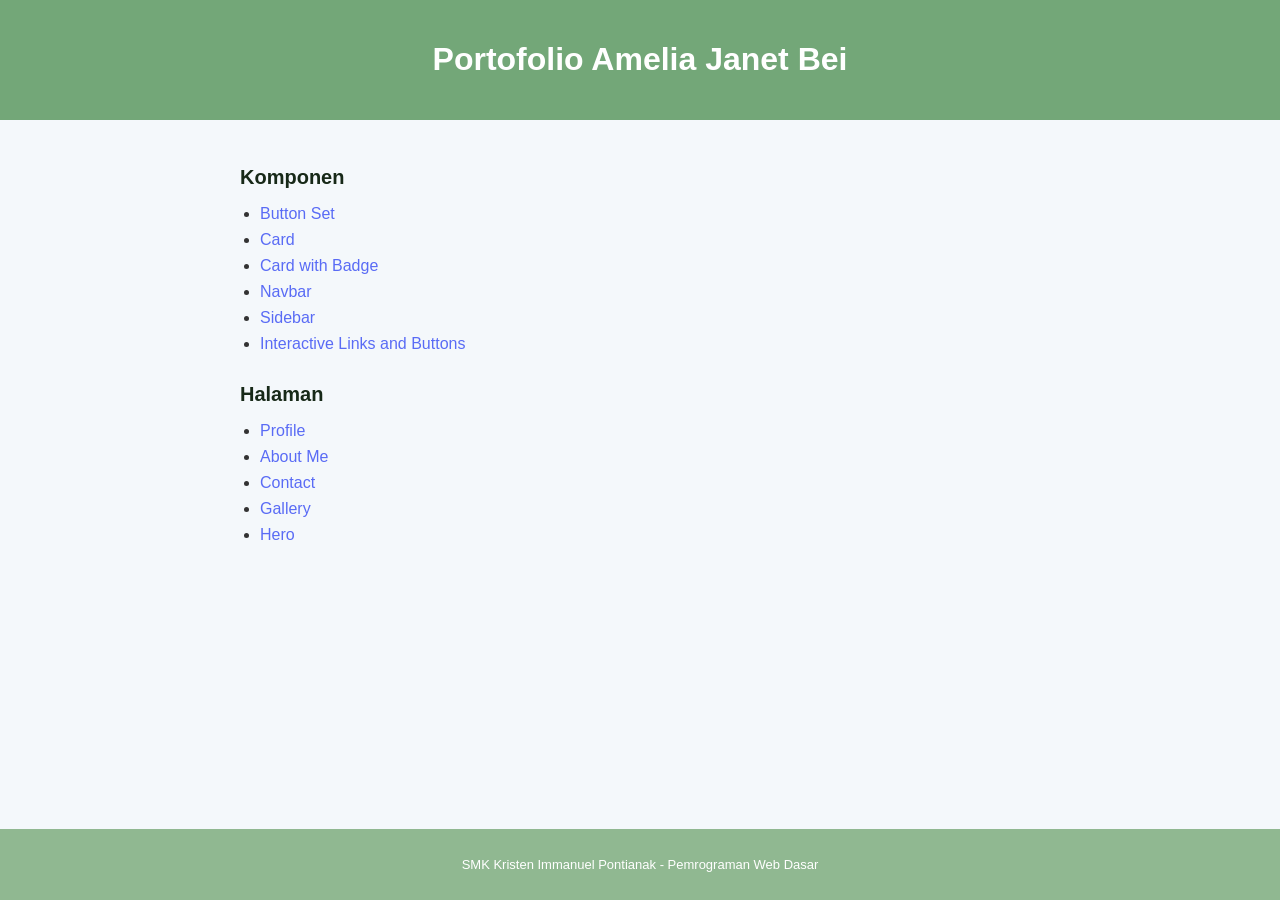
<file: index.html>
<!DOCTYPE html>
<html lang="en">
<head>
    <meta charset="UTF-8">
    <meta name="viewport" content="width=device-width, initial-scale=1.0">
    <title>Portofolio Amelia Janet Bei</title>
    <link rel="stylesheet" href="/styles/index.css">
</head>
<body>
    <header>
        <h1>Portofolio Amelia Janet Bei</h1>
    </header>

    <main>
        <section id="components">
            <h2>Komponen</h2>
            <ul>
                <li><a href="/components/button-sets.html">Button Set</a></li>
                <li><a href="/components/card.html">Card</a></li>
                <li><a href="/components/card-badge.html">Card with Badge</a></li>
                <li><a href="/components/navbar.html">Navbar</a></li>
                <li><a href="/components/sidebar.html">Sidebar</a></li>
                <li><a href="/components/interactive.html">Interactive Links and Buttons</a></li>
            </ul>
        </section>

        <section id="pages">
            <h2>Halaman</h2>
            <ul>
                <li><a href="/pages/profile.html">Profile</a></li>
                <li><a href="/pages/about.html">About Me</a></li>
                <li><a href="/pages/contact.html">Contact</a></li>
                <li><a href="/pages/gallery.html">Gallery</a></li>
                <li><a href="/pages/hero.html">Hero</a></li>
            </ul>
        </section>
    </main>

    <footer>
        <p>SMK Kristen Immanuel Pontianak - Pemrograman Web Dasar</p>
    </footer>
</body>
</html>
</file>
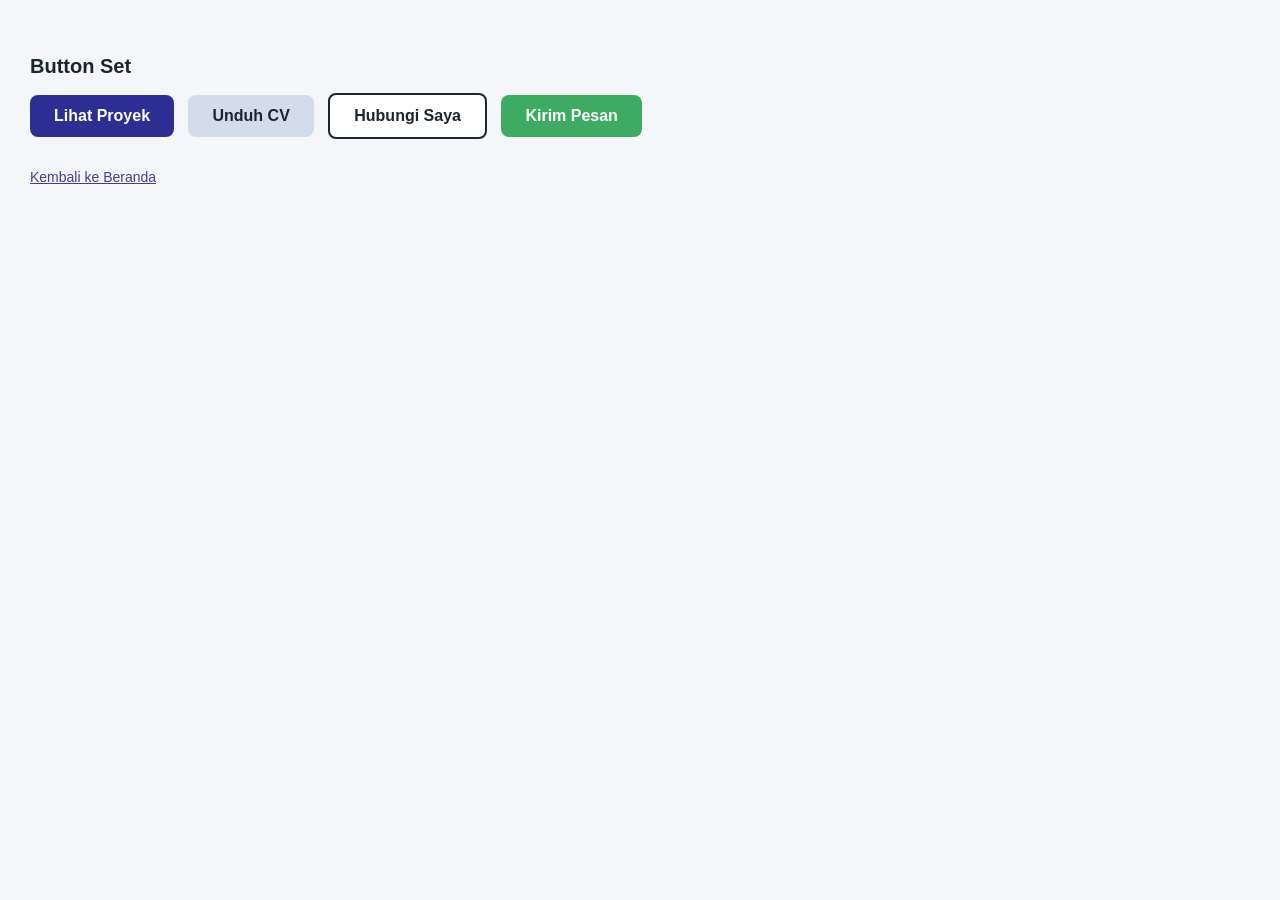
<file: components/button-sets.html>
<!DOCTYPE html>
<html lang="id">
<head>
  <meta charset="UTF-8">
  <meta name="viewport" content="width=device-width, initial-scale=1.0">
  <title>button-sets</title>
  
  <style>
    
    body {
      background-color: #f4f6f9; 
      font-family: Arial, sans-serif;
      padding: 30px;
      margin: 0;
    }

    
    h2 {
      color: #1a252c;
      font-size: 20px;
      margin-top: 25px;
      margin-bottom: 15px;
    }

    
    .btn {
      display: inline-block;
      padding: 12px 24px;
      border-radius: 8px;
      font-weight: bold;
      text-decoration: none;
      cursor: pointer;
      transition: background-color 0.2s; 
    }

    
    .button-group .btn {
      margin-right: 10px;
      margin-bottom: 10px;
      border: none;
    }

    
    .btn-primary {
      background-color: rgb(45, 45, 148); 
      color: #ffffff;
    }

    .btn-secondary {
      background-color: rgb(210, 220, 235); 
    }

    .btn-outline {
      background-color: #ffffff;
      border: 2px solid #1a252c !important; 
    }

    .btn-send {
      background-color: rgba(43, 163, 83, 0.9); 
      color: #ffffff;
    }

    .btn-secondary, .btn-outline {
      color: #1a252c;
    }

    .btn-primary:hover {
      background-color: #0f1d2e;
    }

    .btn-secondary:hover {
      background-color: rgb(190, 202, 220);
    }

    .btn-outline:hover {
      background-color: #e2e8f0;
    }

    .btn-send:hover {
      background-color: rgb(54, 131, 70);
    }

    .back-link {
      display: inline-block;
      margin-top: 20px;
      color: #4a3b8c;
      text-decoration: underline;
      font-size: 14px;
    }
  </style>
</head>
<body>

  <h2>Button Set</h2>
  <div class="button-group">
    <a href="#" class="btn btn-primary">Lihat Proyek</a>
    <a href="#" class="btn btn-secondary">Unduh CV</a>
    <a href="#" class="btn btn-outline">Hubungi Saya</a>
    <a href="#" class="btn btn-send">Kirim Pesan</a>
  </div>

  <div>
    <a href="/index.html" class="back-link">Kembali ke Beranda</a>
  </div>

</body>
</html>
</file>
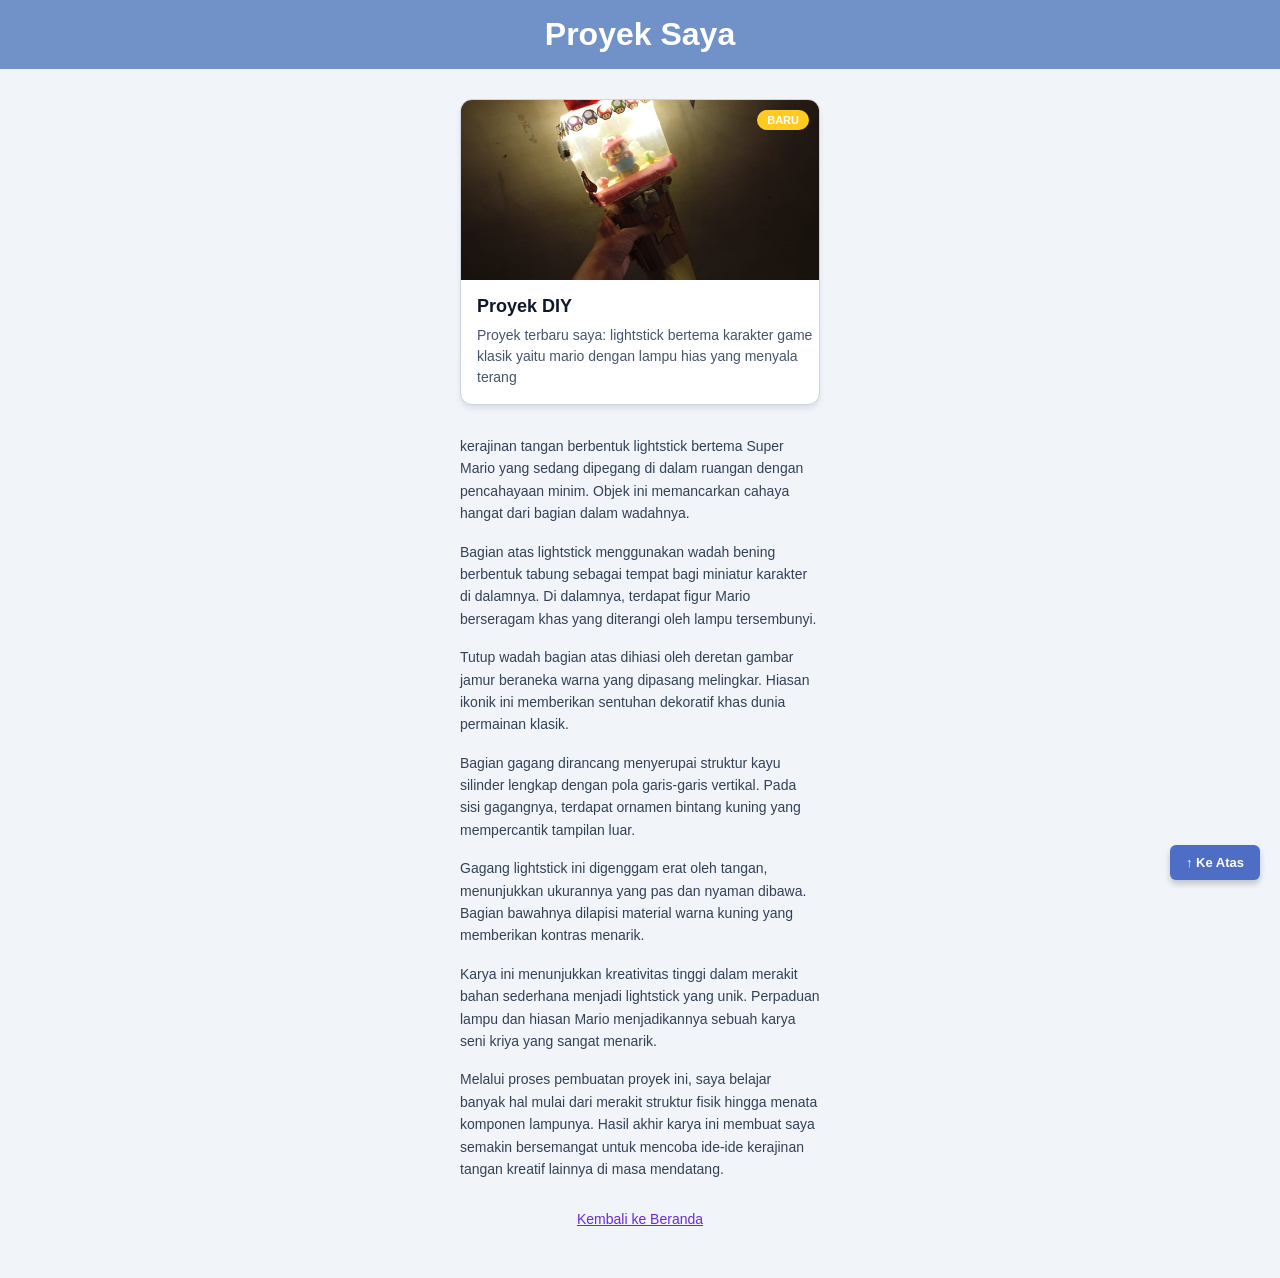
<file: components/card-badge.html>
<!DOCTYPE html>
<html lang="id">
<head>
  <meta charset="UTF-8">
  <meta name="viewport" content="width=device-width, initial-scale=1.0">
  <title>Proyek Saya</title>

 
  <style>
    * {
      box-sizing: border-box;
    }

    body {
      margin: 0;
      font-family: Arial, sans-serif;
      background-color: #f1f5f9;
    }

    
    #top {
      background-color: #7092c9;
      color: #ffffff;
      text-align: center;
      padding: 16px;
      margin: 0;
    }

    .card {
      position: relative;
      width: 360px;
      margin: 30px auto;
      border: 1px solid #cbd5e1;
      background-color: #ffffff;
      border-radius: 12px;
      overflow: hidden;
      box-shadow: 0 4px 6px -1px rgba(0, 0, 0, 0.1);
    }

    .card img {
      width: 100%;
      height: 180px;
      display: block;
      object-fit: cover;
    }

    .card .badge {
      position: absolute;
      top: 10px;
      right: 10px;
      background-color: #ffcb21;
      color: #ffffff;
      padding: 4px 10px;
      border-radius: 12px;
      font-size: 11px;
      font-weight: bold;
      text-transform: uppercase;
    }

    .card-content {
      padding: 16px;
    }

    .card h3 {
      margin-top: 0;
      margin-bottom: 8px;
      color: #0f172a;
      font-size: 18px;
    }

    .card p {
      margin: 0;
      color: #475569;
      font-size: 14px;
      line-height: 1.5;
    }

    main p {
      width: 360px;
      margin: 16px auto;
      color: #334155;
      font-size: 14px;
      line-height: 1.6;
    }

    .footer-link {
      text-align: center;
      margin: 30px 0 50px 0;
    }

    .footer-link a {
      color: #6d28d9;
      text-decoration: underline;
      font-size: 14px;
    }

    .back-to-top {
      position: fixed;
      bottom: 20px;
      right: 20px;
      background-color: #4e6ec6;
      color: #ffffff;
      padding: 10px 16px;
      border-radius: 6px;
      text-decoration: none;
      font-size: 13px;
      font-weight: bold;
      z-index: 1000;
      box-shadow: 0 4px 6px rgba(0, 0, 0, 0.2);
    }

    .back-to-top:hover {
      background-color: #364f94;
    }
  </style>
</head>
<body>

  <h1 id="top">Proyek Saya</h1>

  <main>
    <!-- Card Proyek -->
    <div class="card">
      <span class="badge">BARU</span>
      <img src="../assets/images/Lightstik-DIY.jpeg" alt="Proyek DIY">
      <div class="card-content">
        <h3>Proyek DIY</h3>
        <p>Proyek terbaru saya: lightstick bertema karakter game klasik yaitu mario dengan lampu hias yang menyala terang</p>
      </div>
    </div>

    <!-- Paragraf Deskripsi DIY -->
    <p>kerajinan tangan berbentuk lightstick bertema Super Mario yang sedang dipegang di dalam ruangan dengan pencahayaan minim. Objek ini memancarkan cahaya hangat dari bagian dalam wadahnya.</p>
    
    <p>Bagian atas lightstick menggunakan wadah bening berbentuk tabung sebagai tempat bagi miniatur karakter di dalamnya. Di dalamnya, terdapat figur Mario berseragam khas yang diterangi oleh lampu tersembunyi.</p>
    
    <p>Tutup wadah bagian atas dihiasi oleh deretan gambar jamur beraneka warna yang dipasang melingkar. Hiasan ikonik ini memberikan sentuhan dekoratif khas dunia permainan klasik.</p>
    
    <p>Bagian gagang dirancang menyerupai struktur kayu silinder lengkap dengan pola garis-garis vertikal. Pada sisi gagangnya, terdapat ornamen bintang kuning yang mempercantik tampilan luar.</p>
    
    <p>Gagang lightstick ini digenggam erat oleh tangan, menunjukkan ukurannya yang pas dan nyaman dibawa. Bagian bawahnya dilapisi material warna kuning yang memberikan kontras menarik.</p>
    
    <p>Karya ini menunjukkan kreativitas tinggi dalam merakit bahan sederhana menjadi lightstick yang unik. Perpaduan lampu dan hiasan Mario menjadikannya sebuah karya seni kriya yang sangat menarik.</p>
    
    <p>Melalui proses pembuatan proyek ini, saya belajar banyak hal mulai dari merakit struktur fisik hingga menata komponen lampunya. Hasil akhir karya ini membuat saya semakin bersemangat untuk mencoba ide-ide kerajinan tangan kreatif lainnya di masa mendatang.</p>

    <div class="footer-link">
      <a href="/index.html">Kembali ke Beranda</a>
    </div>
  </main>

  <a href="#top" class="back-to-top">&uarr; Ke Atas</a>

</body>
</html>
</file>
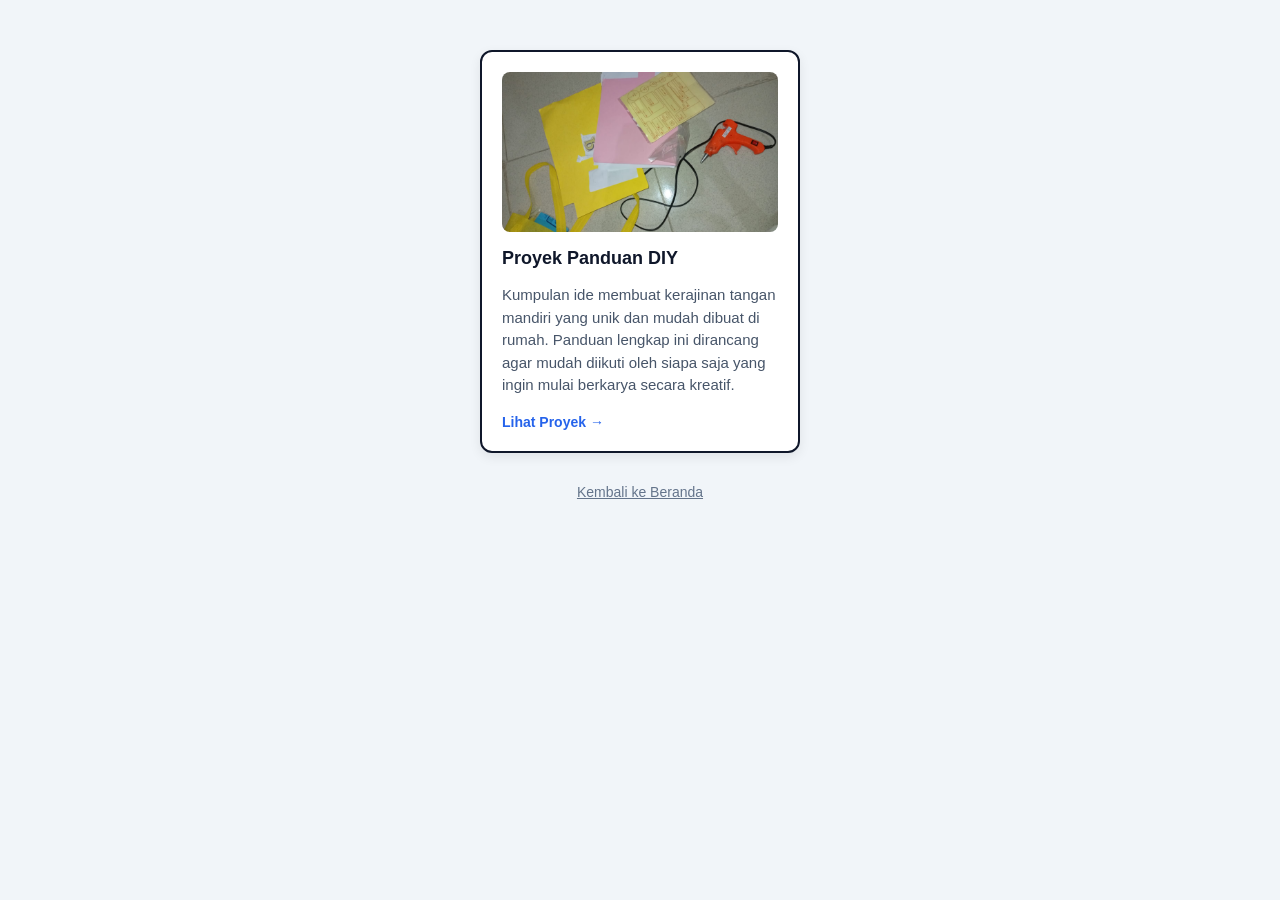
<file: components/card.html>
<!-- 
  Perhitungan Lebar Kartu (.card) jika box-sizing TIDAK diatur (content-box):
  - Lebar Konten = 320px
  - Padding Kiri + Kanan = 20px + 20px = 40px
  - Border Kiri + Kanan = 2px + 2px = 4px
  -------------------------------------------------------------
  Total Lebar Keseluruhan Kartu = 320px + 40px + 4px = 364px
  
  Catatan: Karena saya menggunakan 'box-sizing: border-box', maka total lebar kartu
  di Inspect Element tetap terukur tepat 320px.
-->
<!DOCTYPE html>
<html lang="id">
<head>
  <meta charset="UTF-8">
  <meta name="viewport" content="width=device-width, initial-scale=1.0">
  <title>Kartu Portofolio Proyek</title>

  <style>
    * {
      box-sizing: border-box;
    }

    body {
      margin: 0;
      background-color: #f1f5f9;
      font-family: 'Poppins', Arial, sans-serif;
      padding-top: 20px;
    }

    .card {
      width: 320px;
      padding: 20px;
      border: 2px solid #0f172a;
      margin: 30px auto;
      background-color: #ffffff;
      border-radius: 12px; /* Sentuhan desain modern membulat */
      box-shadow: 0 4px 12px rgba(0, 0, 0, 0.08); /* Efek bayangan halus */
    }

    .card img {
      width: 100%;
      height: 160px;
      display: block;
      object-fit: cover; 
      border-radius: 8px;
    }

    .card h3 {
      color: #0f172a;
      margin-top: 16px;
      margin-bottom: 8px;
      font-size: 18px;
    }

    .card p {
      font-size: 15px;
      color: #475569;
      line-height: 1.5;
      margin-bottom: 16px;
    }

    .card a {
      display: inline-block;
      color: #2563eb; 
      font-weight: bold;
      text-decoration: none;
      font-size: 14px;
    }

    .card a:hover {
      text-decoration: underline;
    }

    .footer-nav {
      text-align: center;
      margin-top: 20px;
      margin-bottom: 40px;
    }

    .footer-nav a {
      color: #64748b;
      text-decoration: underline;
      font-size: 14px;
    }
  </style>
</head>
<body>

  <!-- Kartu Proyek -->
  <div class="card">
    <img src="../assets/images/membuat DIY.jpeg" alt="Proyek Membuat DIY">
    <h3>Proyek Panduan DIY</h3>
    <p>
      Kumpulan ide membuat kerajinan tangan mandiri yang unik dan mudah dibuat di rumah. Panduan lengkap ini dirancang agar mudah diikuti oleh siapa saja yang ingin mulai berkarya secara kreatif.
    </p>
    <a href="#">Lihat Proyek &rarr;</a>
  </div>

  <!-- Tautan Kembali -->
  <div class="footer-nav">
    <a href="/index.html">Kembali ke Beranda</a>
  </div>

</body>
</html>
</file>
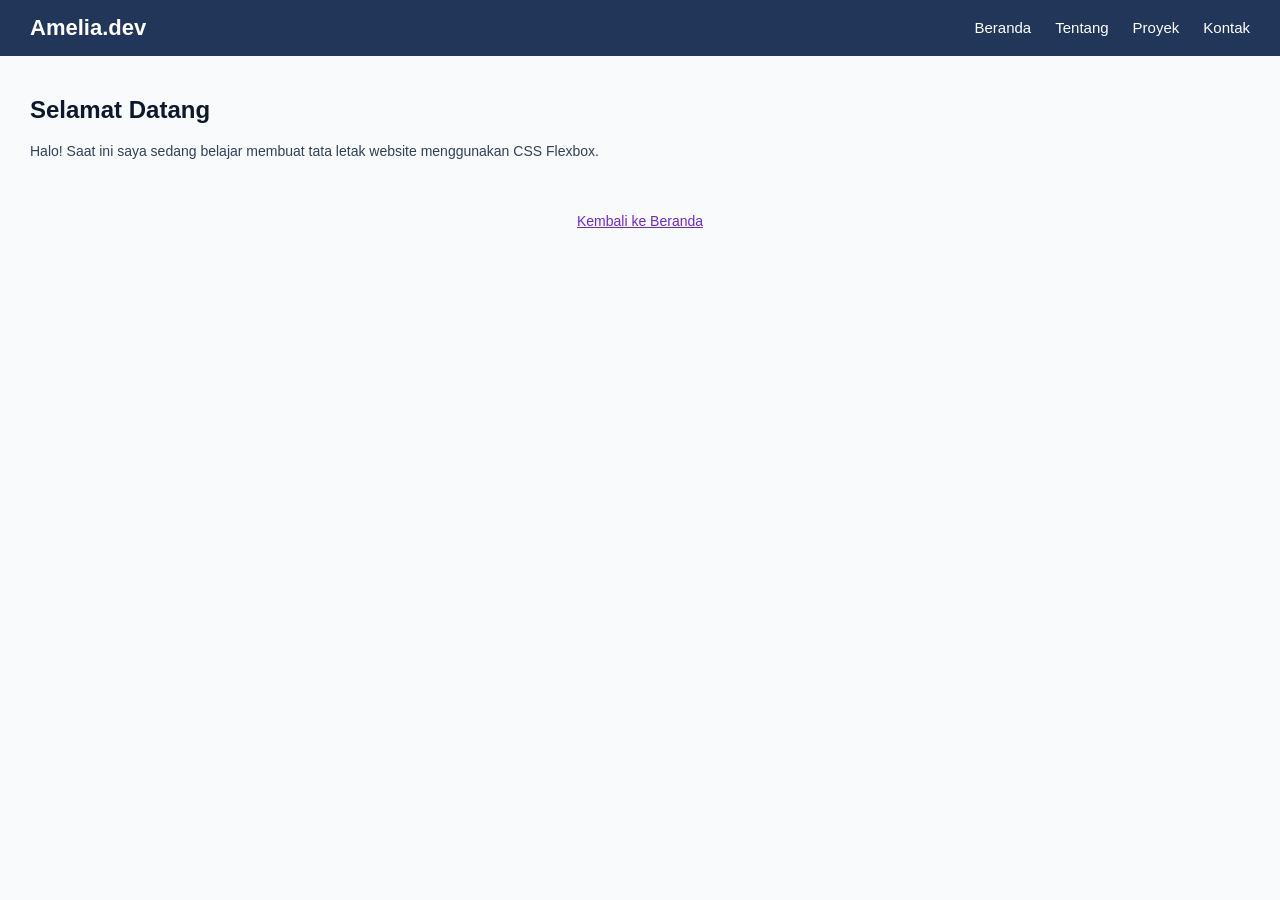
<file: components/navbar.html>
<!DOCTYPE html>
<html lang="id">
<head>
  <meta charset="UTF-8">
  <meta name="viewport" content="width=device-width, initial-scale=1.0">
  <title>Navbar</title>

  <link rel="stylesheet" href="../styles/navbar.css">
</head>
<body>

  <header id="main-header">
    <nav class="navbar">
      <div class="logo">Amelia.dev</div>

      <ul class="nav-menu">
        <li><a href="#">Beranda</a></li>
        <li><a href="#">Tentang</a></li>
        <li><a href="#">Proyek</a></li>
        <li><a href="#">Kontak</a></li>
      </ul>
    </nav>
  </header>

  <main class="main-content">
    <h1>Selamat Datang</h1>
    <p>Halo! Saat ini saya sedang belajar membuat tata letak website menggunakan CSS Flexbox.</p>

    <div class="footer-link">
      <a href="/index.html">Kembali ke Beranda</a>
    </div>
  </main>

</body>
</html>
</file>
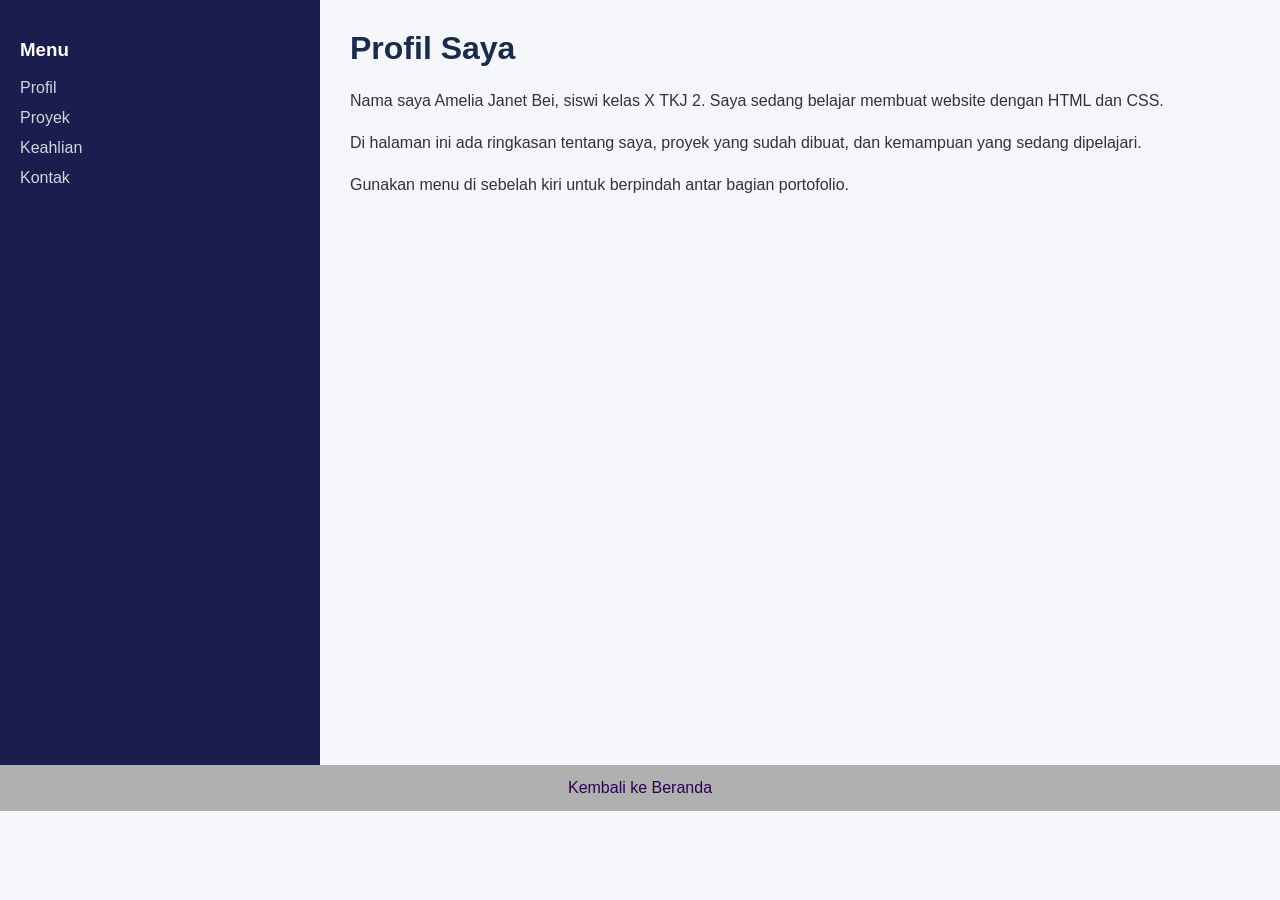
<file: components/sidebar.html>
<!DOCTYPE html>
<html lang="id">
<head>
    <meta charset="UTF-8">
    <meta name="viewport" content="width=device-width, initial-scale=1.0">
    <title>Profil Saya</title>
    <style>
        * {
            box-sizing: border-box;
        }
        body {
            margin: 0;
            font-family: Arial, sans-serif;
            background-color: #f4f6f9;
        }

        .layout {
            display: flex;
            min-height: 85vh;
        }

        #sidebar {
            width: 25%;
            background-color: #1a1d4e;
            color: #ffffff;
            padding: 20px;
        }

        #sidebar nav {
            display: flex;
            flex-direction: column;
            gap: 12px;
            margin-top: 15px;
        }

        #sidebar a {
            color: #cfd8dc;
            text-decoration: none;
            transition: color 0.2s;
        }
        #sidebar a:hover {
            color: #ffffff;
            text-decoration: underline;
        }

        .main-content {
            width: 75%;
            padding: 30px;
            background-color: #f4f6f9;
        }

        .main-content h1 {
            color: #1a2c4e;
            margin-top: 0;
        }
        .main-content p {
            color: #333333;
            line-height: 1.6;
        }

        footer {
            text-align: center;
            padding: 14px;
            background-color: #b0b0b0;
        }
        footer a {
            color: #2b0055;
            text-decoration: none;
        }
        footer a:hover {
            text-decoration: underline;
        }
    </style>
</head>
<body>

    <div class="layout">
        
        <aside id="sidebar">
            <h3>Menu</h3>
            <nav>
                <a href="../pages/profile.html">Profil</a>
                <a href="../pages/gallery.html">Proyek</a>
                <a href="#">Keahlian</a>
                <a href="../pages/contact.html">Kontak</a>
            </nav>
        </aside>

        <main class="main-content">
            <h1>Profil Saya</h1>
            <p>Nama saya Amelia Janet Bei, siswi kelas X TKJ 2. Saya sedang belajar membuat website dengan HTML dan CSS.</p>
            <p>Di halaman ini ada ringkasan tentang saya, proyek yang sudah dibuat, dan kemampuan yang sedang dipelajari.</p>
            <p>Gunakan menu di sebelah kiri untuk berpindah antar bagian portofolio.</p>
        </main>

    </div>

    <footer>
        <a href="/index.html">Kembali ke Beranda</a>
    </footer>

</body>
</html>
</file>
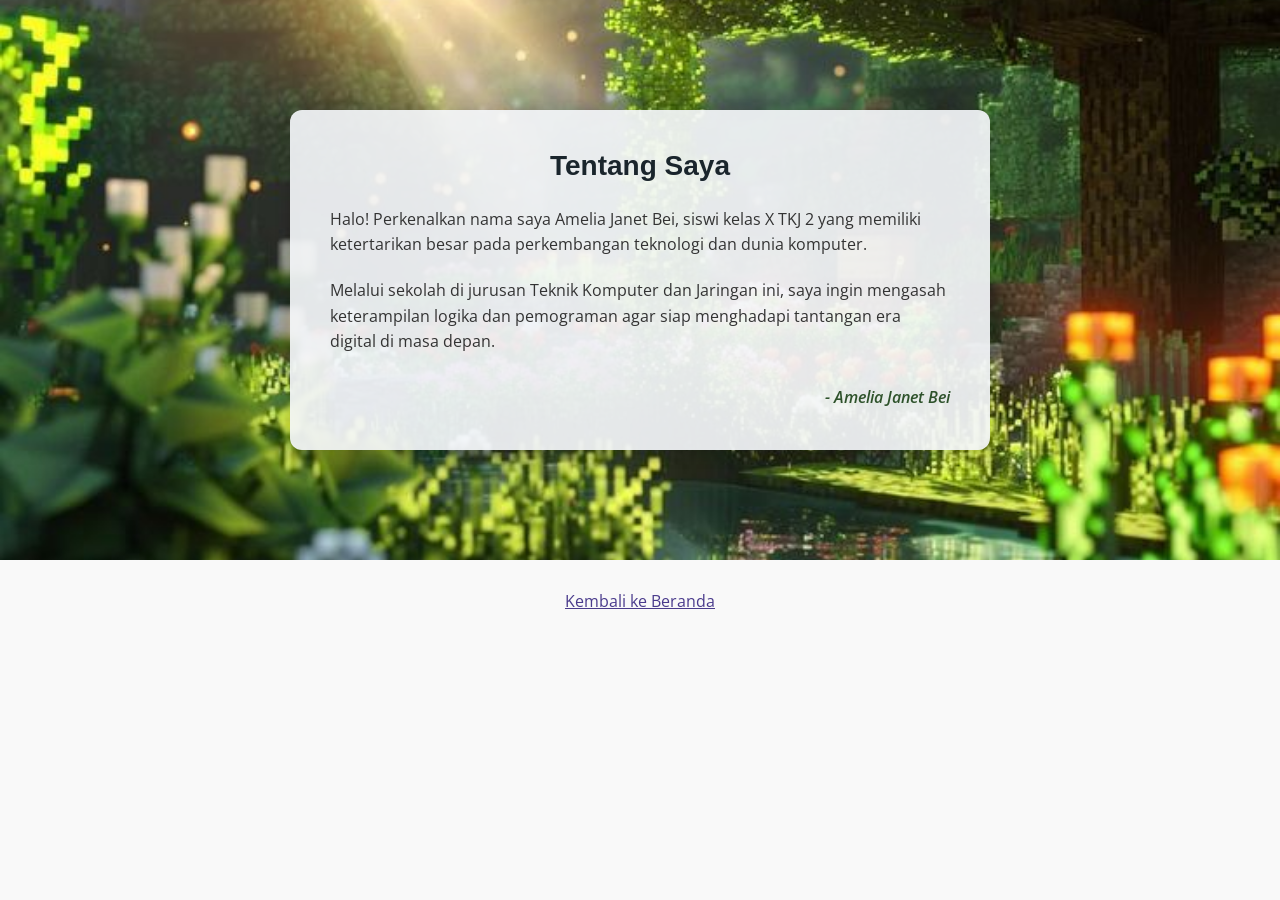
<file: pages/about.html>
<!DOCTYPE html>
<html lang="id">
<head>
  <meta charset="UTF-8">
  <meta name="viewport" content="width=device-width, initial-scale=1.0">
  <title>Tentang Saya - Amelia Janet Bei</title>
  
  
  <link rel="stylesheet" href="../styles/about.css">
  
  <link rel="preconnect" href="https://fonts.googleapis.com">
<link rel="preconnect" href="https://fonts.gstatic.com" crossorigin>
<link href="https://fonts.googleapis.com/css2?family=Open+Sans:ital,wght@0,300..800;1,300..800&display=swap" rel="stylesheet">


</head>
<body>

  <section id="about">
    
    <div class="about-box">
      
      <h2>Tentang Saya</h2>
      
      <p>
        Halo! Perkenalkan nama saya Amelia Janet Bei, siswi kelas X TKJ 2 yang memiliki ketertarikan besar pada perkembangan teknologi dan dunia komputer.
      </p>
      
      <p>
        Melalui sekolah di jurusan Teknik Komputer dan Jaringan ini, saya ingin mengasah keterampilan logika dan pemograman agar siap menghadapi tantangan era digital di masa depan.      </p>
      
      <p class="closing">
        - Amelia Janet Bei
      </p>

    </div>

  </section>

 
        <div class="footer-link">
        <a href="/index.html" class="back-home">Kembali ke Beranda</a>
        </div>

</body>
</html>
</file>
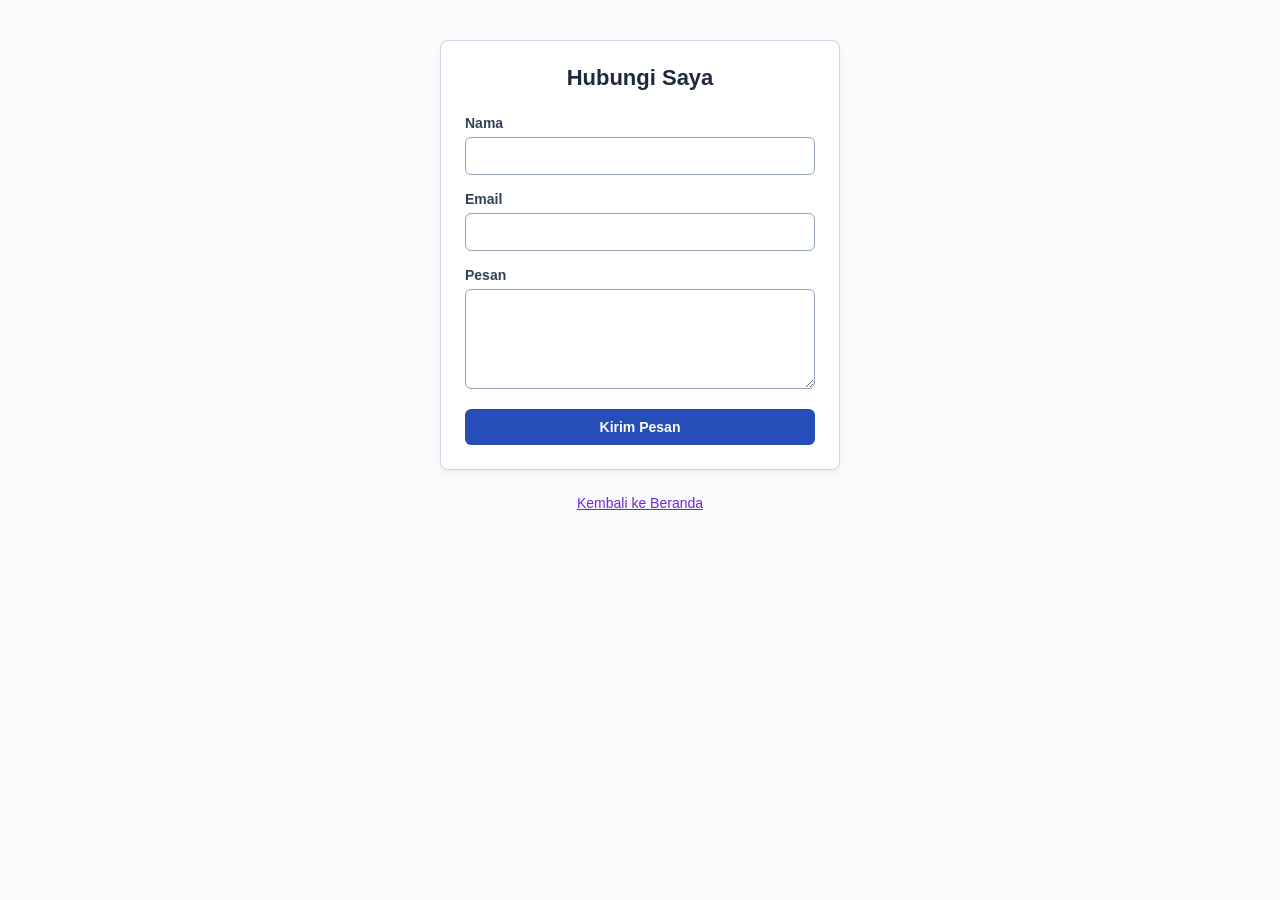
<file: pages/contact.html>
<!DOCTYPE html>
<html lang="id">
<head>
  <meta charset="UTF-8">
  <meta name="viewport" content="width=device-width, initial-scale=1.0">
  <title>Hubungi Saya</title>

  <style>
    * {
      box-sizing: border-box;
    }

    body {
      margin: 0;
      background-color: #f8fafc;
      font-family: Arial, sans-serif;
    }

    #contact {
      padding: 40px 20px;
    }

    .contact-form {
      width: 400px;
      margin: 0 auto;
      padding: 24px;
      border: 1px solid #cbd5e1;
      background-color: #ffffff;
      border-radius: 8px;
      box-shadow: 0 4px 6px -1px rgba(0, 0, 0, 0.05);
    }

    .contact-form h2 {
      text-align: center;
      color: #1e293b;
      margin-top: 0;
      margin-bottom: 24px;
      font-size: 22px;
    }

    .form-group {
      margin-bottom: 16px;
    }

    .form-group label {
      display: block;
      font-weight: bold;
      color: #334155;
      margin-bottom: 6px;
      font-size: 14px;
    }

    .form-group input,
    .form-group textarea {
      width: 100%;
      padding: 10px;
      border: 1px solid #94a3b8;
      border-radius: 6px;
      font-size: 14px;
      font-family: inherit;
      color: #0f172a;
      outline: none;
    }

    .form-group textarea {
      resize: vertical;
      height: 100px;
    }

    .form-group input:focus,
    .form-group textarea:focus {
      border-color: #1e3a8a;
      background-color: #f1f5f9;
      box-shadow: 0 0 0 3px rgba(30, 58, 138, 0.15);
    }

    .btn-submit {
      background-color: #264db8;
      color: #ffffff;
      border: none;
      padding: 10px 16px;
      font-size: 14px;
      font-weight: bold;
      border-radius: 6px;
      cursor: pointer;
      width: 100%;
    }

    .btn-submit:hover {
      background-color: #1c366e;
    }

    .footer-link {
      text-align: center;
      margin-top: 24px;
    }

    .footer-link a {
      color: #6d28d9;
      text-decoration: underline;
      font-size: 14px;
    }
  </style>
</head>
<body>

  <!-- Bagian Kontak dengan ID #contact -->
  <section id="contact">
    <div class="contact-form">
      <h2>Hubungi Saya</h2>
      
      <form action="#" method="POST">
        <div class="form-group">
          <label for="nama">Nama</label>
          <input type="text" id="nama" name="nama" required>
        </div>

        <div class="form-group">
          <label for="email">Email</label>
          <input type="email" id="email" name="email" required>
        </div>

        <div class="form-group">
          <label for="pesan">Pesan</label>
          <textarea id="pesan" name="pesan" required></textarea>
        </div>

        <button type="submit" class="btn-submit">Kirim Pesan</button>
      </form>
    </div>

    <div class="footer-link">
      <a href="/index.html">Kembali ke Beranda</a>
    </div>
  </section>

</body>
</html>
</file>
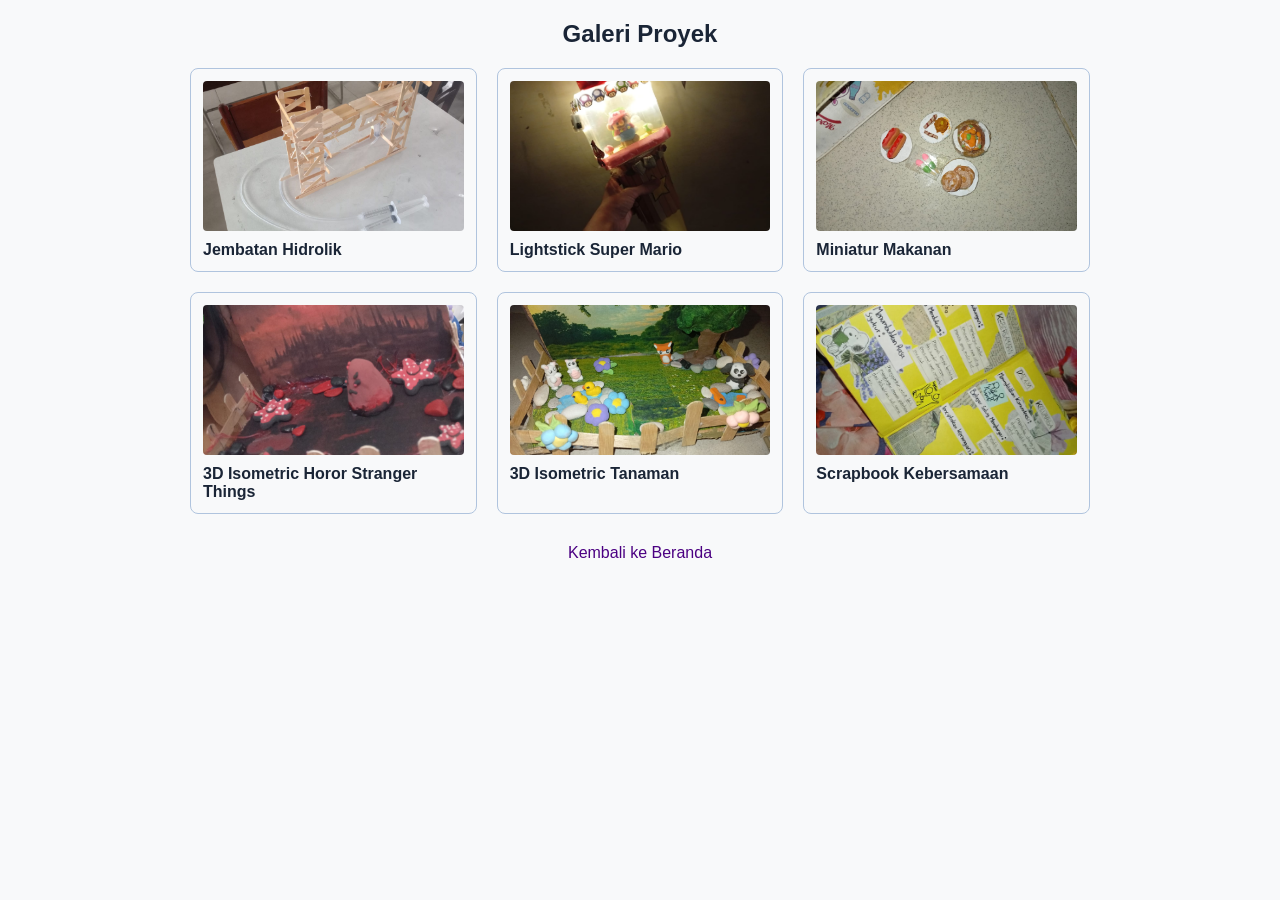
<file: pages/gallery.html>
<!DOCTYPE html>
<html lang="id">
<head>
    <meta charset="UTF-8">
    <meta name="viewport" content="width=device-width, initial-scale=1.0">
    <title>Galeri Proyek</title>
    
    <link rel="stylesheet" href="../styles/gallery.css">
</head>
<body>

    <main>
        <section id="gallery">
            <h2>Galeri Proyek</h2>
            
            <div class="gallery">
                <article class="gallery-item">
                    <img src="../assets/images/Jembatan hidrolik.jpeg" alt="DIY Jembatan Hidrolik">
                    <h3>Jembatan Hidrolik</h3>
                </article>
                <article class="gallery-item">
                    <img src="../assets/images/Lightstik-DIY.jpeg" alt="Lightstick-DIY">
                    <h3>Lightstick Super Mario</h3>
                </article>
                <article class="gallery-item">
                    <img src="../assets/images/Miniatur makanan.jpeg" alt="Miniatur Makanan">
                    <h3>Miniatur Makanan</h3>
                </article>
                <article class="gallery-item">
                    <img src="../assets/images/3D Isometric Stranger Things.jpeg" alt="3D background Horror Isometric">
                    <h3>3D Isometric Horor Stranger Things</h3>
                </article>
                <article class="gallery-item">
                    <img src="../assets/images/3D Isometric Tanaman.jpeg" alt="3D Background Tanaman Isometric">
                    <h3>3D Isometric Tanaman</h3>
                </article>
                <article class="gallery-item">
                    <img src="../assets/images/Scrapbook .jpeg" alt="Scrapbook Kebersamaan Keluarga">
                    <h3>Scrapbook Kebersamaan</h3>
                </article>
                
            </div>
        </section>
    </main>

    <footer>
        <a href="/index.html">Kembali ke Beranda</a>
    </body>
</html>
</file>
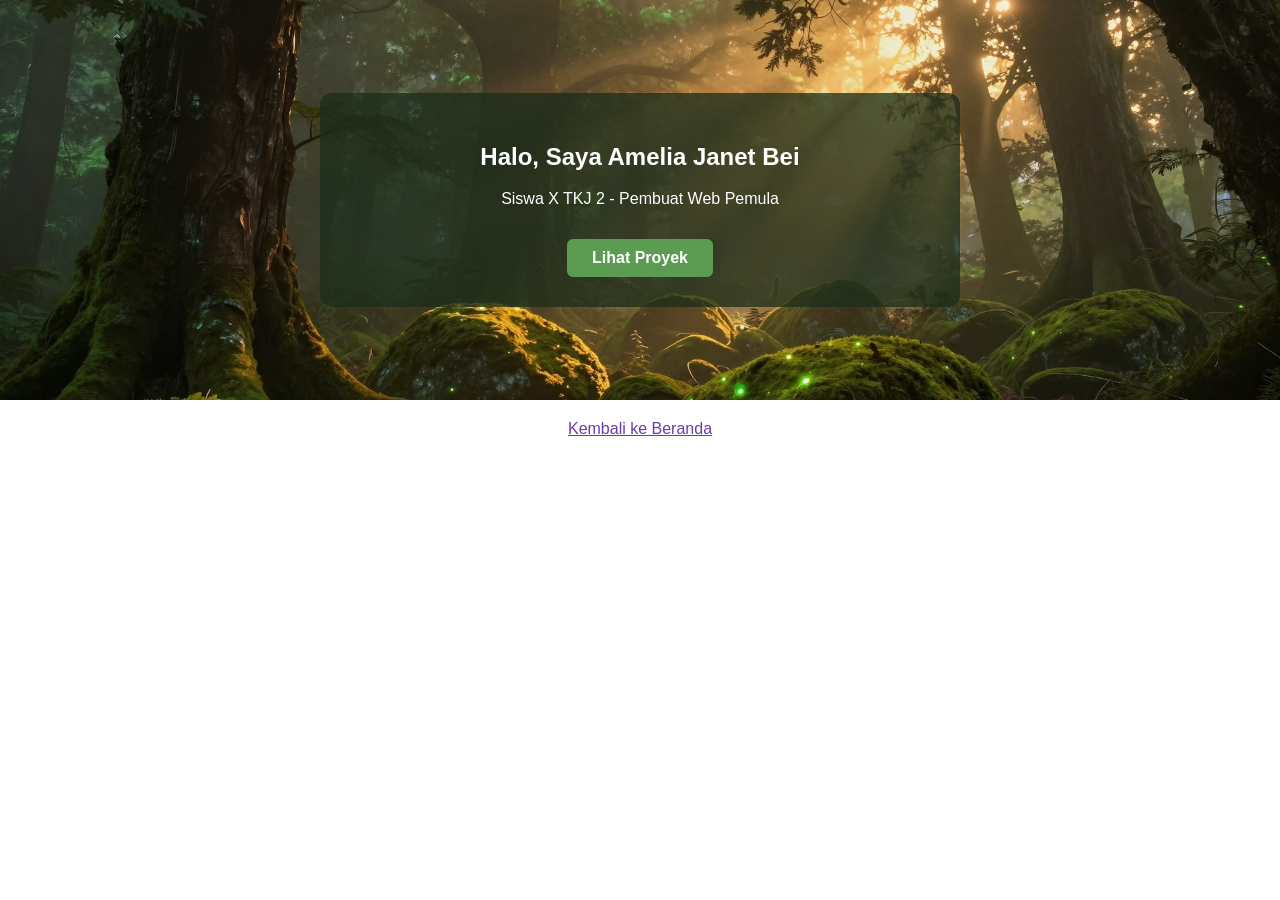
<file: pages/hero.html>
<!DOCTYPE html>
<html lang="id">
<head>
    <meta charset="UTF-8">
    <meta name="viewport" content="width=device-width, initial-scale=1.0">
    <title>hero</title>
    <link rel="stylesheet" href="../styles/hero.css">
</head>
<body>

    <main>
        
        <section id="hero">
            <div class="hero-content">
                <h1>Halo, Saya Amelia Janet Bei</h1>
                <p>Siswa X TKJ 2 - Pembuat Web Pemula</p>
                <a href="../pages/gallery.html" class="btn">Lihat Proyek</a>
            </div>
        </section>
    </main>

    <footer>
        <a href="/index.html">Kembali ke Beranda</a>
    </footer>

</body>
</html>
</file>
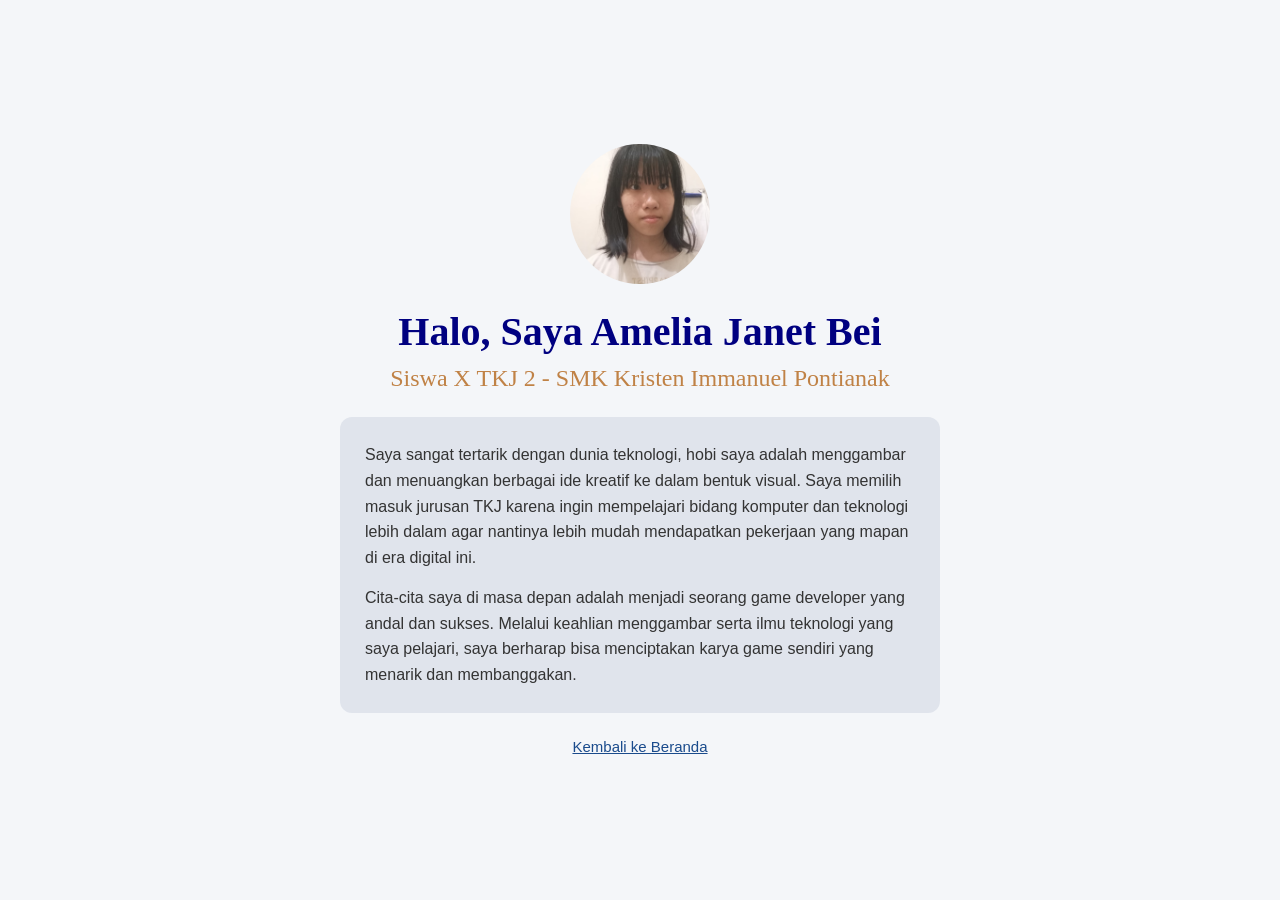
<file: pages/profile.html>
<!DOCTYPE html>
<html lang="id">
<head>
  <meta charset="UTF-8">
  <meta name="viewport" content="width=device-width, initial-scale=1.0">
  <title>Profil Amelia Janet Bei</title>
</head>

<body style="background-color: #f4f6f9; font-family: Arial, sans-serif; display: flex; justify-content: center; align-items: center; min-height: 100vh; margin: 0; padding: 20px; box-sizing: border-box;">

  <div style="text-align: center; max-width: 600px; width: 100%;">
    
   
    <img src="../assets/images/profil.jpeg" 
         alt="Foto Profil Amelia Janet Bei" 
         style="width: 140px; height: 140px; border-radius: 50%; object-fit: cover; margin-bottom: 20px;">

    
    <h1 style="color: navy; font-size: 40px; font-weight: bold; text-align: center; font-family: Georgia, serif; margin: 0 0 10px 0;">
      Halo, Saya Amelia Janet Bei
    </h1>

    
    <h2 style="color: rgb(192, 130, 70); font-size: 24px; font-weight: normal; text-align: center; font-family: Georgia, serif; margin: 0 0 25px 0;">
      Siswa X TKJ 2 - SMK Kristen Immanuel Pontianak
    </h2>

    
    <div style="background-color: rgba(222, 227, 235, 0.9); border-radius: 12px; padding: 25px; margin-bottom: 25px;">
      
     
      <p style="color: #333333; font-size: 16px; text-align: left; font-family: Arial, sans-serif; line-height: 1.6; margin: 0 0 15px 0;">
        Saya sangat tertarik dengan dunia teknologi, hobi saya adalah menggambar dan menuangkan berbagai ide kreatif ke dalam bentuk visual. Saya memilih masuk jurusan TKJ karena ingin mempelajari bidang komputer dan teknologi lebih dalam agar nantinya lebih mudah mendapatkan pekerjaan yang mapan di era digital ini.
      </p>

     
      <p style="color: #333333; font-size: 16px; text-align: left; font-family: Arial, sans-serif; line-height: 1.6; margin: 0;">
        Cita-cita saya di masa depan adalah menjadi seorang game developer yang andal dan sukses. Melalui keahlian menggambar serta ilmu teknologi yang saya pelajari, saya berharap bisa menciptakan karya game sendiri yang menarik dan membanggakan.
      </p>

    </div>

    <!-- Link Navigasi -->
    <a href="/index.html" style="color: #1a4b8c; text-decoration: underline; font-size: 15px; font-family: Arial, sans-serif;">
      Kembali ke Beranda
    </a>

  </div>

</body>
</html>
</file>
<file: styles/index.css>
body {
    margin: 0;
    font-family: Arial, sans-serif;
    background-color: #f4f8fb;
    color: #333333;
}

header {
    text-align: center;
    background-color: #73a778;
    color: #ffffff;
    padding: 20px 0;
}

main {
    padding: 30px 40px;
    max-width: 800px;
    margin: 0 auto;
}

#components h2, 
#pages h2 {
    color: #172918;
    font-size: 20px;
    margin-bottom: 10px;
}

main ul {
    list-style-type: disc;
    padding-left: 20px;
    margin-bottom: 30px;
}

main li {
    margin-bottom: 8px;
}

main a {
    color: #596bf5;
    text-decoration: none;
}

main a:hover {
    text-decoration: underline;
}

footer {
    text-align: center;
    background-color: #90b891;
    padding: 15px 0;
    font-size: 13px; 
    color: #ffffff;
    position: fixed;
    bottom: 0;
    width: 100%;
}
</file>
<file: styles/navbar.css>
body {
  margin: 0;
  font-family: Arial, sans-serif;
  background-color: #f8fafc;
}

#main-header {
  background-color: #213658;
}

.navbar {
  display: flex;
  justify-content: space-between;
  align-items: center;
  padding: 15px 30px;
}

.logo {
  color: #ffffff;
  font-size: 22px;
  font-weight: bold;
}

.nav-menu {
  display: flex;
  gap: 24px;
  margin: 0;
  padding: 0;
}

.nav-menu > li {
  list-style: none;
}

.nav-menu a {
  color: #ffffff;
  text-decoration: none;
  font-size: 15px;
}

.nav-menu a:hover {
  color: #5dceff;
}

.main-content {
  padding: 40px 30px;
}

.main-content h1 {
  color: #0f172a;
  margin-top: 0;
  font-size: 24px;
}

.main-content p {
  color: #334155;
  line-height: 1.6;
  font-size: 14px;
}

.footer-link {
  text-align: center;
  margin-top: 50px;
}

.footer-link a {
  color: #6d28d9;
  text-decoration: underline;
  font-size: 14px;
}
</file>
<file: styles/about.css>
/* ==========================================
   1. BAGIAN FONT
   ================================---------- */
body {
  font-family: 'Open Sans', sans-serif;
  margin: 0;
  padding: 0;
  background-color: #f9f9f9;
}

/* ==========================================
   2. BAGIAN LATAR (BACKGROUND)
   ================================---------- */
#about {
  background-image: url('../assets/images/background.jpg'); 
  background-size: cover;
  background-position: center;
  padding: 80px 20px;
  min-height: 400px;
  display: flex;
  justify-content: center;
  align-items: center;
}

/* ==========================================
   3. BAGIAN TEKS & KOTAK (TEXT & BOX)
   ================================---------- */
.about-box {
  width: 620px;
  margin: 0 auto;
  background-color: rgba(245, 247, 250, 0.92); 
  padding: 40px;
  border-radius: 12px;
  box-shadow: 0 4px 15px rgba(0, 0, 0, 0.2);
}


.about-box h2 {
  font-family: 'Poppins', sans-serif;
  text-align: center;
  color: #1a252c; /* Warna gelap */
  margin-top: 0;
  margin-bottom: 25px;
  font-size: 28px;
}


.about-box p {
  font-size: 16px;
  text-align: left;
  color: #333333;
  line-height: 1.6;
  margin-bottom: 20px;
}

.about-box .closing {
  text-align: right;
  font-style: italic;
  color: #2e522b; 
  font-weight: 600;
  margin-top: 30px;
  margin-bottom: 0;
}

.footer-link {
  text-align: center;
  margin-top: 30px;
}

.back-home {
  color: #4a3b8c;
  text-decoration: underline;
  font-family: 'Open Sans', sans-serif;
}
</file>
<file: styles/gallery.css>
body {
    font-family: 'Poppins', sans-serif;
    background-color: #f8f9fa; /* Opsional: warna latar belakang halaman */
    color: #1a2536;
}
#gallery {
    width: 900px;
    margin: 0 auto;
}

#gallery h2 {
    text-align: center;
    color: #1a2536;
}

.gallery {
    display: grid;
    grid-template-columns: repeat(3, 1fr);
    gap: 20px;
}

.gallery > .gallery-item {
    padding: 12px;
    border: 1px solid #b0c4de;
    border-radius: 8px;
    box-sizing: border-box;
}

.gallery-item img {
    width: 100%;
    height: 150px;
    object-fit: cover;
    display: block;
    border-radius: 4px;
}

.gallery-item h3 {
    font-size: 16px;
    margin-top: 10px;
    margin-bottom: 0;
    color: #1a2536;
}

footer {
    text-align: center;
    margin-top: 30px;
}

footer a {
    color: #4b0082;
    text-decoration: none;
}

footer a:hover {
    text-decoration: underline;
}
</file>
<file: styles/hero.css>
body {
    margin: 0;
    font-family: Arial, sans-serif;
}

#hero {
    height: 400px;
    background: url('../assets/images/HutanBackground.jpg') center/cover no-repeat; 
    text-align: center;
    display: flex;
    justify-content: center;
    align-items: center;
}

.hero-content {
    width: 640px;
    margin: 0 auto;
    padding: 30px;
    background-color: rgba(27, 45, 26, 0.75); 
    border-radius: 12px;
    box-sizing: border-box;
    color: #ffffff;
}

.hero-content .btn {
    display: inline-block;
    margin-top: 15px;
    padding: 10px 25px;
    background-color: #5c9b52;
    color: white;
    text-decoration: none;
    border-radius: 6px;
    font-weight: bold;
}

.hero-content .btn:hover {
    background-color: #73c067;
    transform: translateY(-2px);
    box-shadow: 0 4px 8px rgba(0, 0, 0, 0.3);
}

.hero-content .btn:active {
    background-color: #35642c;
    transform: translateY(0px) scale(0.98);
    box-shadow: 0 2px 4px rgba(0, 0, 0, 0.2);
}

.hero-content .btn {
    transition: all 0.2s ease-in-out;
}

footer {
    text-align: center;
    padding: 20px 0;
}

footer a {
    color: #6b3ba7;
    text-decoration: underline;
}

.hero-content h1,
.hero-content p {
    animation-name: slide-up;
    animation-duration: 1.2s;
    animation-timing-function: ease-out;
    animation-delay: 0.3s;
    animation-iteration-count: 1;
    animation-direction: normal;
    animation-fill-mode: backwards; 
}


.hero-content p {
    animation-delay: 0.6s; 
}

@keyframes slide-up {
    0% {
        transform: translateY(60px);
        opacity: 0;
    }
    25% {
        transform: translateY(40px);
        opacity: 0.25;
    }
    50% {
        transform: translateY(20px);
        opacity: 0.5;
    }
    75% {
        transform: translateY(8px);
        opacity: 0.8;
    }
    100% {
        transform: translateY(0px);
        opacity: 1;
    }
}
</file>
